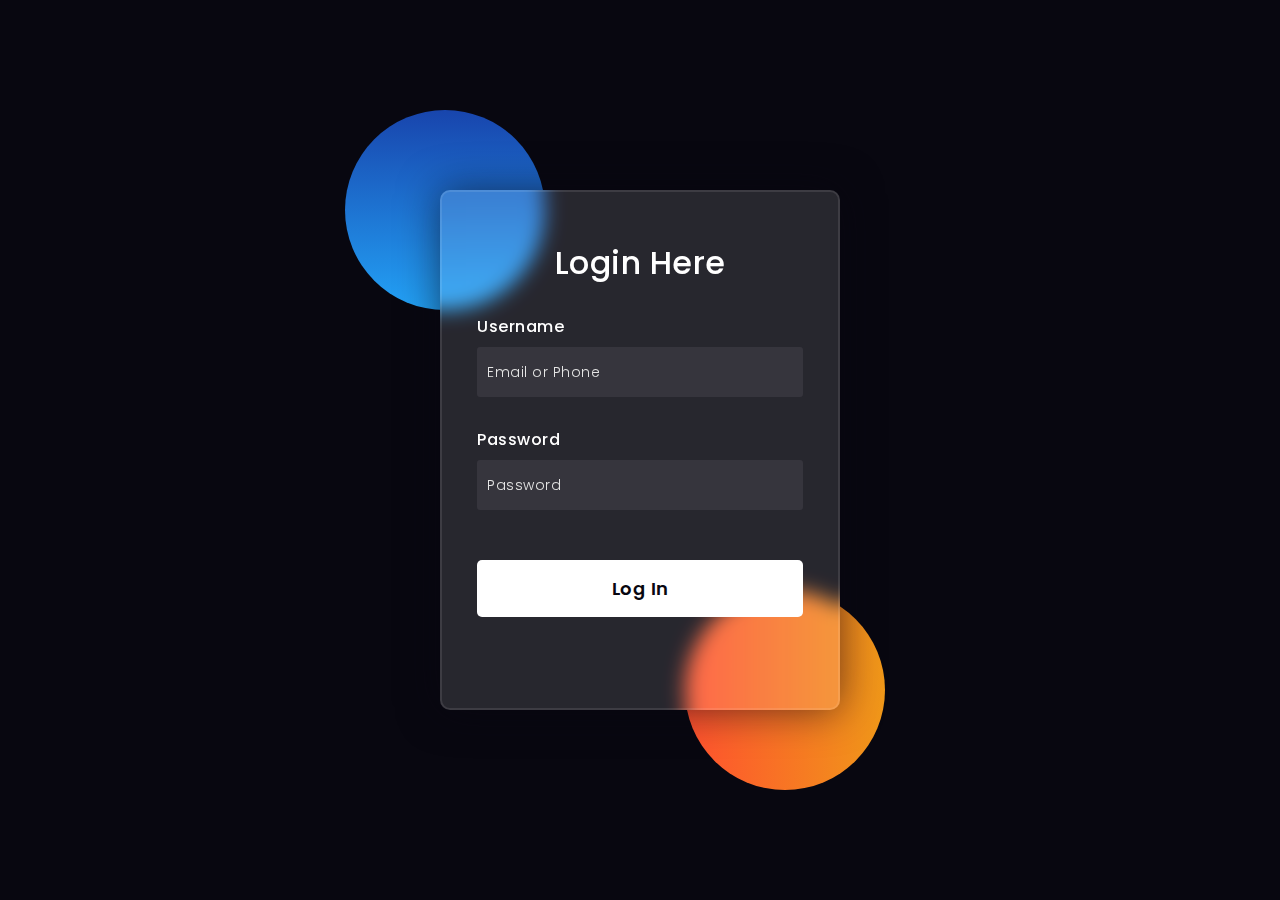
<file: index.html>
<!DOCTYPE html>
<html lang="en">
<head>
  <title>Btec Group Reports</title>
  <link rel="preconnect" href="https://fonts.gstatic.com">
  <link rel="stylesheet" href="https://cdnjs.cloudflare.com/ajax/libs/font-awesome/5.15.4/css/all.min.css">
  <link href="https://fonts.googleapis.com/css2?family=Poppins:wght@300;500;600&display=swap" rel="stylesheet">
  <style media="screen">
    * {
      padding: 0;
      margin: 0;
      box-sizing: border-box;
    }
    body {
      background-color: #080710;
    }
    .background {
      width: 430px;
      height: 520px;
      position: absolute;
      transform: translate(-50%, -50%);
      left: 50%;
      top: 50%;
    }
    .background .shape {
      height: 200px;
      width: 200px;
      position: absolute;
      border-radius: 50%;
    }
    .shape:first-child {
      background: linear-gradient(#1845ad, #23a2f6);
      left: -80px;
      top: -80px;
    }
    .shape:last-child {
      background: linear-gradient(to right, #ff512f, #f09819);
      right: -30px;
      bottom: -80px;
    }
    form {
      height: 520px;
      width: 400px;
      background-color: rgba(255, 255, 255, 0.13);
      position: absolute;
      transform: translate(-50%, -50%);
      top: 50%;
      left: 50%;
      border-radius: 10px;
      backdrop-filter: blur(10px);
      border: 2px solid rgba(255, 255, 255, 0.1);
      box-shadow: 0 0 40px rgba(8, 7, 16, 0.6);
      padding: 50px 35px;
    }
    form * {
      font-family: 'Poppins', sans-serif;
      color: #ffffff;
      letter-spacing: 0.5px;
      outline: none;
      border: none;
    }
    form h3 {
      font-size: 32px;
      font-weight: 500;
      line-height: 42px;
      text-align: center;
    }
    label {
      display: block;
      margin-top: 30px;
      font-size: 16px;
      font-weight: 500;
    }
    input {
      display: block;
      height: 50px;
      width: 100%;
      background-color: rgba(255, 255, 255, 0.07);
      border-radius: 3px;
      padding: 0 10px;
      margin-top: 8px;
      font-size: 14px;
      font-weight: 300;
    }
    ::placeholder {
      color: #e5e5e5;
    }
    button {
      margin-top: 50px;
      width: 100%;
      background-color: #ffffff;
      color: #080710;
      padding: 15px 0;
      font-size: 18px;
      font-weight: 600;
      border-radius: 5px;
      cursor: pointer;
      border: none;
    }
    button:hover {
      background-color: #ddd;
    }
    .error {
      color: white;
      text-align: center;
      margin-top: 15px;
      font-size: 16px;
    }
    .social {
      margin-top: 30px;
      display: flex;
    }
    .social div {
      background: red;
      width: 150px;
      border-radius: 3px;
      padding: 5px 10px 10px 5px;
      background-color: rgba(255, 255, 255, 0.27);
      color: #eaf0fb;
      text-align: center;
    }
    .social div:hover {
      background-color: rgba(255, 255, 255, 0.47);
    }
    .social .fb {
      margin-left: 25px;
    }
    .social i {
      margin-right: 4px;
    }
  </style>
</head>
<body>
  <div class="background">
    <div class="shape"></div>
    <div class="shape"></div>
  </div>
  <form onsubmit="login(event)">
    <h3>Login Here</h3>
    <label for="username">Username</label>
    <input type="text" placeholder="Email or Phone" id="username">
    <label for="password">Password</label>
    <input type="password" placeholder="Password" id="password">
    <button type="submit">Log In</button>
    <div class="error" id="error"></div>
    <div class="social">
     
    </div>
  </form>

  <script>
    function login(event) {
      event.preventDefault(); // لمنع إعادة تحميل الصفحة
      const username = document.getElementById("username").value;
      const password = document.getElementById("password").value;

      // افتراض بيانات الدخول
      const correctUsername = "admin";
      const correctPassword = "root ayham";
      const correctUsername2 = "mohamed";
      const correctPassword2 = "admin_";
      const correctUsername3 = "admin";
      const correctPassword3 = "1986";
      if (username === correctUsername && password === correctPassword) {
        window.location.href = "Report.html"; // الانتقال إلى الصفحة التالية
      } 
      else if (username === correctUsername2 && password === correctPassword2) {
        window.location.href = "Report.html"; // الانتقال إلى الصفحة التالية
      } 
    
      else if (username === correctUsername3 && password === correctPassword3) {
        window.location.href = "Report.html"; // الانتقال إلى الصفحة التالية
      } 
      else {
        document.getElementById("error").innerText = "اليوزر او الباسوورد غلط يا حمار";
      }
    }
  </script>
</body>
</html>
</file>
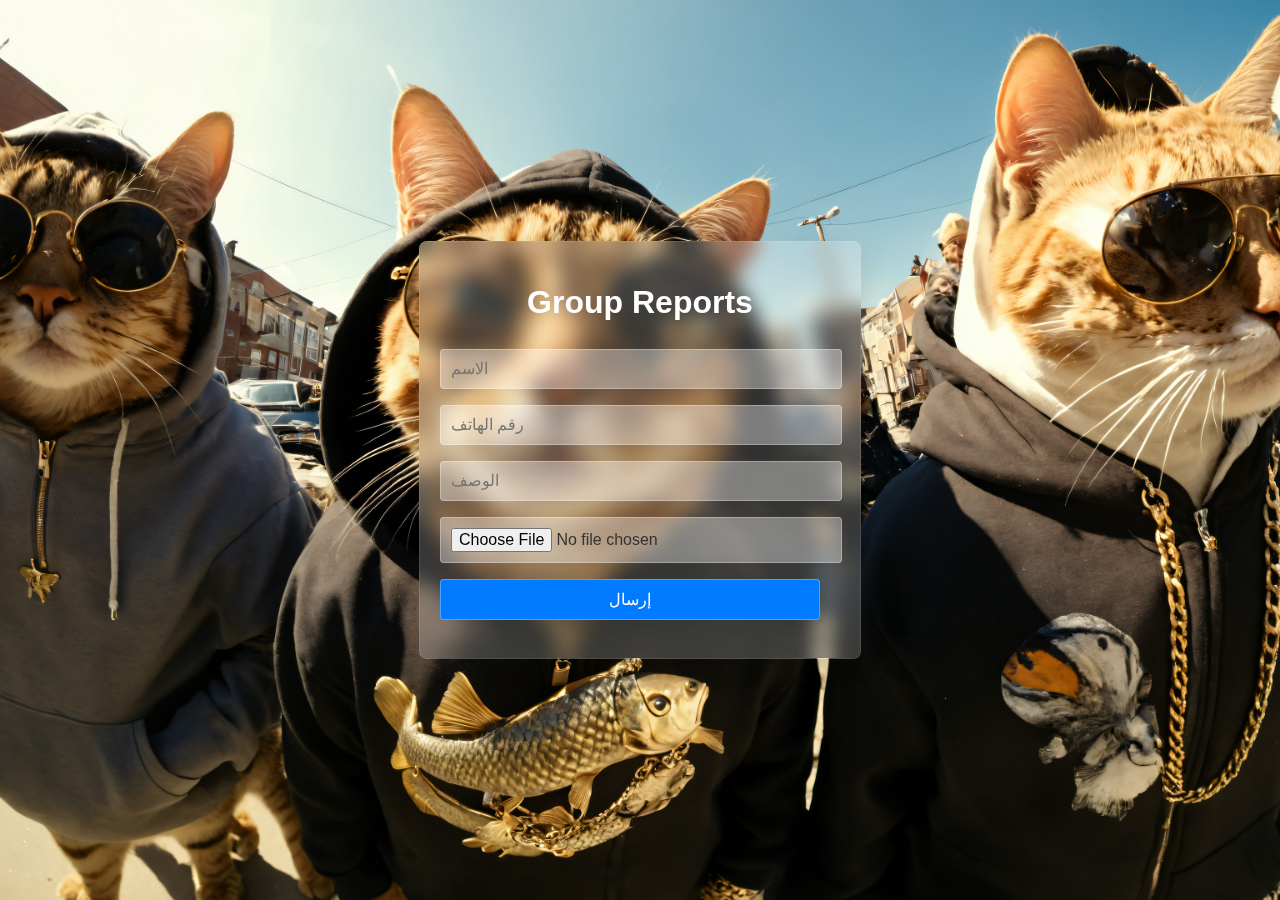
<file: Report.html>
<!DOCTYPE html>
<html lang="en">
<head>
    <meta charset="UTF-8">
    <meta name="viewport" content="width=device-width, initial-scale=1.0">
    <title>Send Data to Telegram Bot</title>
    <link rel="stylesheet" href="style.css">
   
</head>
<body>
    
    <div class="container">
        <h1>Group Reports</h1>
        <form id="dataForm">
            <input type="text" id="name" placeholder="الاسم" required>
            <input type="text" id="phone" placeholder="رقم الهاتف" required>
            <input id="description" placeholder="الوصف" rows="3" required></input>
            <input type="file" id="image" accept="image/*" required>
            <button type="button" onclick="sendData()">إرسال</button>
        </form>
        <div id="result" style="text-align:center; margin-top:10px;"></div>
    </div>

    <script>
        async function sendData() {
            const name = document.getElementById("name").value;
            const phone = document.getElementById("phone").value;
            const description = document.getElementById("description").value;
            const imageFile = document.getElementById("image").files[0];

            const BOT_TOKEN = "7531009233:AAFNJdIBm3y7M6AnoqmtcVlS3FEK9XYMTcM"; // استبدلها برمز البوت
            const CHAT_ID = "6588202696"; // استبدلها بمعرف الشات

            // إرسال الرسالة النصية
            const message = `الاسم: ${name}\nرقم الهاتف: ${phone}\nالوصف: ${description}`;
            const textUrl = `https://api.telegram.org/bot${BOT_TOKEN}/sendMessage?chat_id=${CHAT_ID}&text=${encodeURIComponent(message)}`;

            try {
                // إرسال الرسالة النصية
                const textResponse = await fetch(textUrl, { method: "GET" });
                
                if (!textResponse.ok) {
                    document.getElementById("result").innerText = "حدث خطأ أثناء إرسال النص.";
                    return;
                }

                // إذا كانت هناك صورة، يتم إرسالها
                if (imageFile) {
                    const formData = new FormData();
                    formData.append("chat_id", CHAT_ID);
                    formData.append("photo", imageFile);

                    const photoUrl = `https://api.telegram.org/bot${BOT_TOKEN}/sendPhoto`;

                    const photoResponse = await fetch(photoUrl, {
                        method: "POST",
                        body: formData
                    });

                    if (photoResponse.ok) {
                        document.getElementById("result").innerText = "تم إرسال البيانات والصورة بنجاح!";
                    } else {
                        document.getElementById("result").innerText = "تم إرسال النص، لكن حدث خطأ أثناء إرسال الصورة.";
                    }
                } else {
                    document.getElementById("result").innerText = "تم إرسال البيانات بنجاح!";
                }
            } catch (error) {
                console.error("Error:", error);
                document.getElementById("result").innerText = "حدث خطأ في الاتصال.";
            }
        }
    </script>

</body>
</html>
</file>
<file: style.css>
body {
    display: flex;
    justify-content: center;
    align-items: center;
    height: 100vh;
    background-color: #f0f0f0;
    font-family: Arial, sans-serif;
    margin: 0;
    padding: 0;
    background-image: url('bg.jpg'); 
    background-size: cover; 
    background-position: center; 
    background-repeat: no-repeat; 
    background-attachment: fixed; 
    font-family: Arial, sans-serif;
    
}
.container {
    width: 100%;
    max-width: 400px;
    padding: 20px;
    background-color: rgba(255, 255, 255, 0.2); /* خلفية شفافة */
    box-shadow: 0 4px 30px rgba(0, 0, 0, 0.1); /* ظل خفيف */
    border-radius: 8px;
    backdrop-filter: blur(10px); /* تمويه الخلفية */
    -webkit-backdrop-filter: blur(10px); /* تمويه الخلفية لمتصفح Safari */
    border: 1px solid rgba(255, 255, 255, 0.1); /* حدود شبه شفافة */
}

h1 {
    text-align: center;
    margin-bottom: 20px;
    color: #ffffff;
}
/* تأثير زجاجي للعناصر */
input, textarea, button {
    width: 95%;
    padding: 10px;
    margin: 8px 0px;
    border-radius: 4px;
    background-color: rgba(255, 255, 255, 0.2); /* خلفية شفافة */
    box-shadow: 0 4px 30px rgba(0, 0, 0, 0.1); /* ظل خفيف */
    border: 1px solid rgba(255, 255, 255, 0.3); /* حدود شبه شفافة */
    backdrop-filter: blur(10px); /* تمويه الخلفية */
    -webkit-backdrop-filter: blur(10px); /* تمويه الخلفية لمتصفح Safari */
    font-size: 16px;
    color: #333;
}

/* تصميم الزر للتفاعل */
button {
    cursor: pointer;
    color: white;
    background-color: rgba(0, 123, 255, 0.4); /* لون زجاجي للأزرار */
    transition: background-color 0.3s;
}

button:hover {
    background-color: rgba(0, 86, 179, 0.4); /* لون أغمق عند التمرير */
}

button {
    background-color: #007bff;
    color: white;
    cursor: pointer;
    font-size: 16px;
    box-shadow: 0 4px 30px rgba(0, 0, 0, 0.1); /* ظل خفيف */
    backdrop-filter: blur(10px); /* تمويه الخلفية */
    -webkit-backdrop-filter: blur(10px); /* تمويه الخلفية لمتصفح Safari */
}
button:hover {
    background-color: #0056b3;
}
</file>
